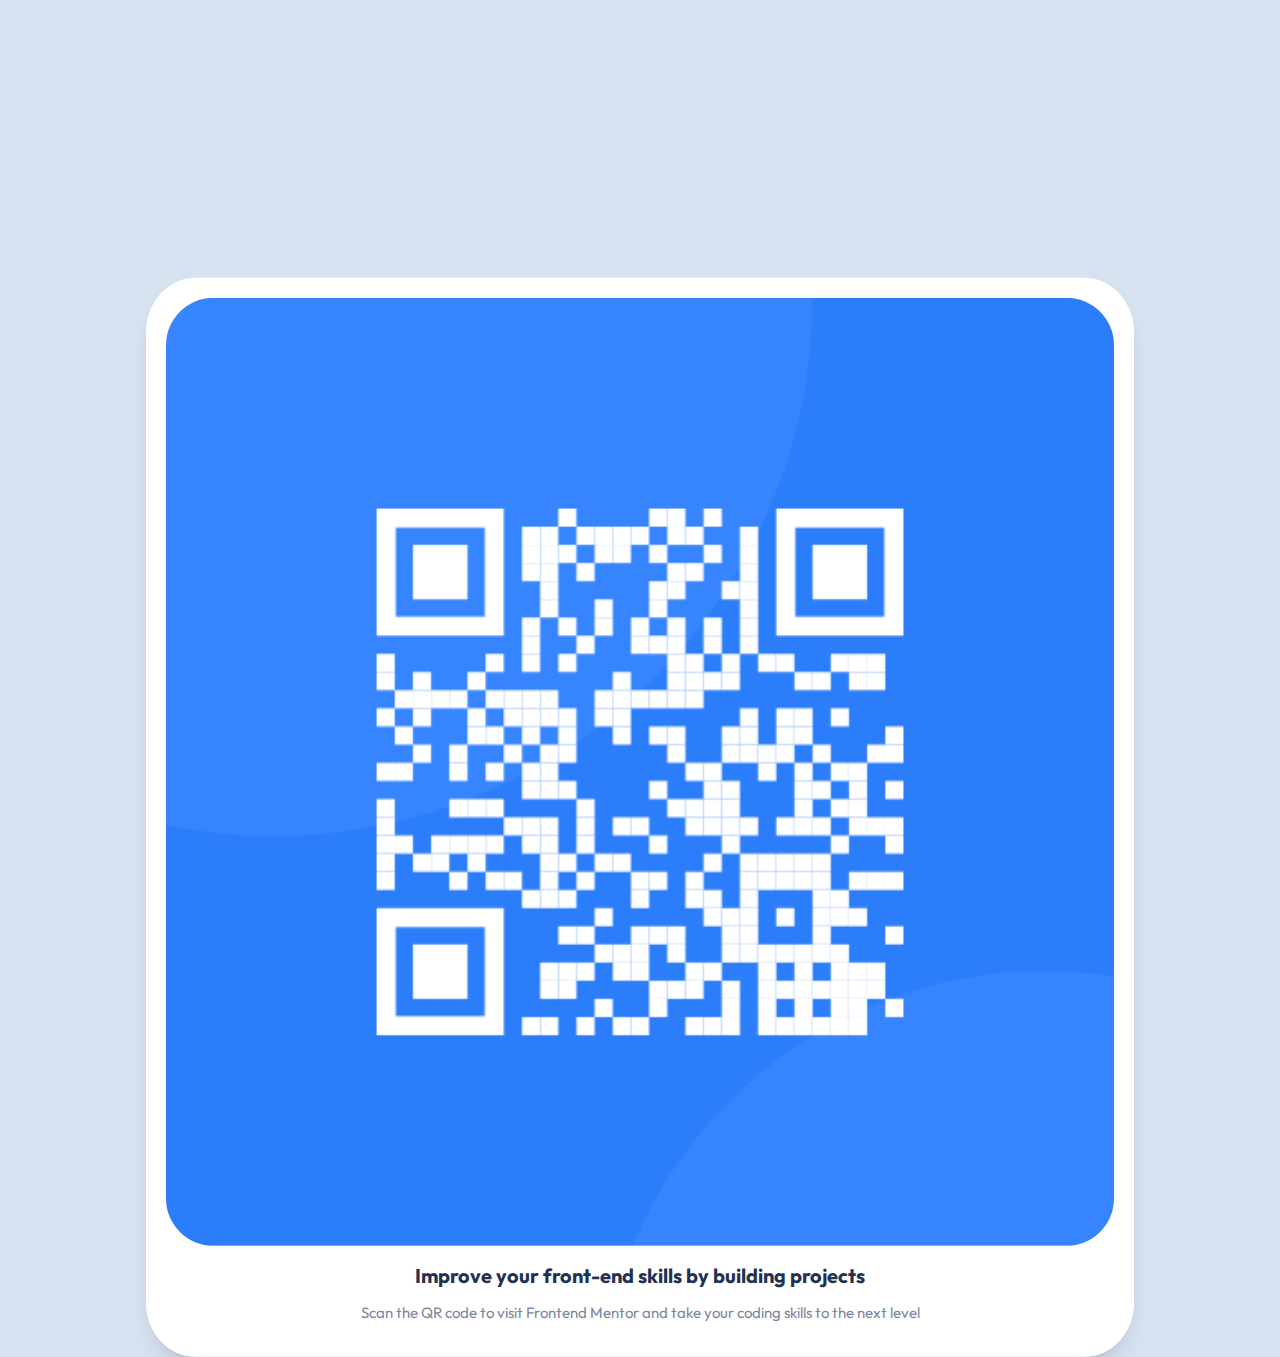
<file: index.html>
<!DOCTYPE html>
<html lang="en">
<head>
  <meta charset="UTF-8">
  <meta name="viewport" content="width=device-width, initial-scale=1.0"> <!-- displays site properly based on user's device -->

  <link rel="icon" type="image/png" sizes="32x32" href="./images/favicon-32x32.png">
  
  <title>Frontend Mentor | QR code component</title>

  <link href="styles.css" rel="stylesheet"/>
  <link rel="preconnect" href="https://fonts.googleapis.com">
  <link rel="preconnect" href="https://fonts.gstatic.com" crossorigin>
  <link href="https://fonts.googleapis.com/css2?family=Outfit:wght@400;700&display=swap" rel="stylesheet"> 

  <!-- Feel free to remove these styles or customise in your own stylesheet 👍 -->
  <style>
    .attribution { font-size: 11px; text-align: center; }
    .attribution a { color: hsl(228, 45%, 44%); }
  </style>
</head>

<body>
  <main>
      <img src="images\image-qr-code.png" alt="qr-code">
      <div class="text">
        <h1>Improve your front-end skills by building projects</h1>
        <p>Scan the QR code to visit Frontend Mentor and take your coding skills to the next level</p>
      </div>
  </main>
  
</body>
</html>
</file>
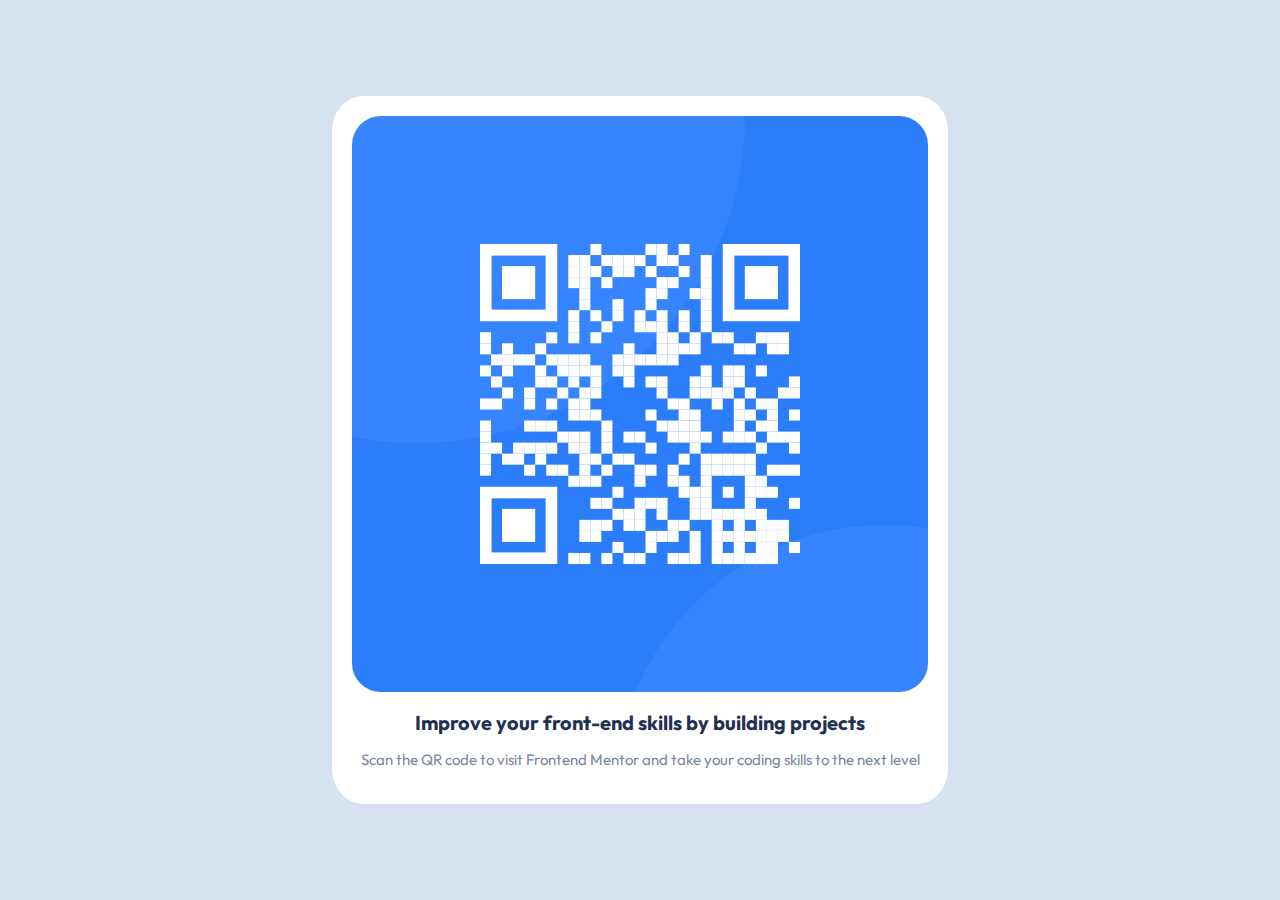
<file: index-flexbox.html>
<!DOCTYPE html>
<html lang="en">
<head>
    <meta charset="UTF-8">
    <meta http-equiv="X-UA-Compatible" content="IE=edge">
    <meta name="viewport" content="width=device-width, initial-scale=1.0">

    <title>QR Code - Flex Box</title>

    <link href="styles-flexbox.css" rel="stylesheet"/>
    <link href="https://fonts.googleapis.com/css2?family=Outfit:wght@400;700&display=swap" rel="stylesheet"> 

</head>

<body>
    <main>
        <div class="content">
            <div class="image">
                <img src="images/image-qr-code.png" alt="qr-code">
            </div>
            <div class="text">
                <h1>Improve your front-end skills by building projects</h1>
                <p>Scan the QR code to visit Frontend Mentor and take your coding skills to the next level</p>
            </div>
        </div>

    </main>    
</body>
</html>
</file>
<file: styles.css>
body {
    background-color: hsl(212, 45%, 89%);
    font-family: 'Outfit', sans-serif;
}

h1, p {
    text-align: center;
}

h1 {
    font-size: 20px;
    font-weight: 700;
    color: hsl(218, 44%, 22%);
}

p {
    font-size: 15px;
    font-weight: 400;
    color: hsl(220, 15%, 55%);
}

main {
    background-color: hsl(0, 0%, 100%);
    border-radius: 5%;
    box-shadow: 0px 15px 30px -20px hsl(220, 15%, 55%);
    width: 75%;
    height: auto;
    padding: 20px;
    margin-left: auto;
    margin-right: auto;     
    transform: translateY(25%);
}

.text {
    padding-left: 5px;
    padding-right: 5px;
}

img {
    height: 100%;
    width: 100%;
    border-radius: 5%;
}

/* Desktop View */
@media only screen and (min-width: 1440px) {
    main {
        width: 17%;
    }
}
</file>
<file: styles-flexbox.css>
@import url("https://fonts.googleapis.com/css2?family=Outfit:wght@400;700&display=swap");

html, body {
    font-family: 'Outfit', sans-serif;
    background-color: hsl(212, 45%, 89%);
    height: 100%;
    margin: 0;
}

h1, p {
    text-align: center;
}

h1 {
    font-size: 20px;
    font-weight: 700;
    color: hsl(218, 44%, 22%);
}

p {
    font-size: 15px;
    font-weight: 400;
    color: hsl(220, 15%, 55%);
}

main {
    display: flex;
    flex-direction: column;
    justify-content: center;
    align-items: center;
    height: 100%;
}


.content {
    background-color: hsl(0, 0%, 100%);
    border-radius: 5%;
    padding: 20px;
}    

img {
    height: 100%;
    width: 100%;
    border-radius: 5%;
}

.text {
    padding-left: 5px;
    padding-right: 5px;
}

@media only screen and (min-width: 1440px) {
    .content {
        width: 17%;
    }
}
</file>
